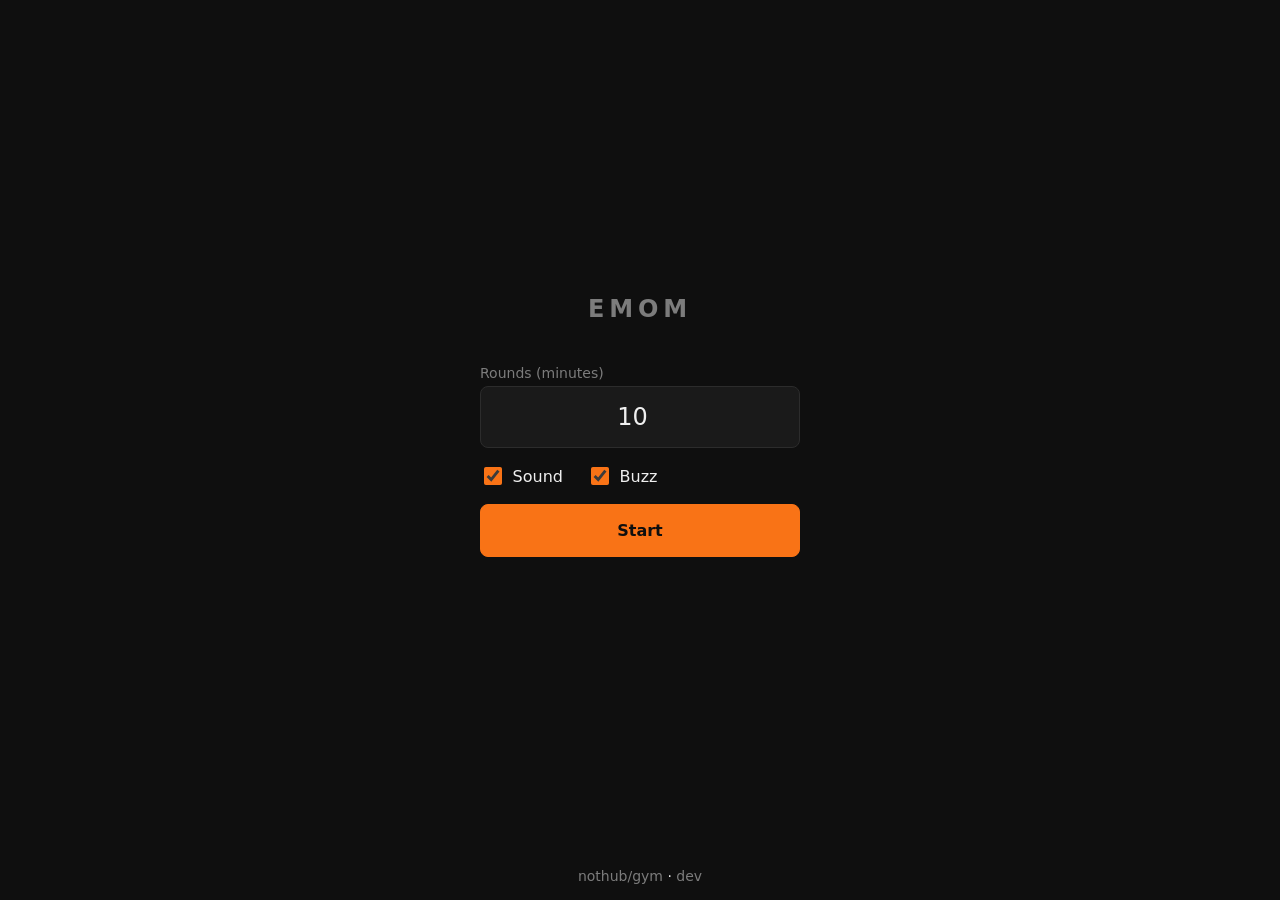
<file: index.html>
<!doctype html>
<html lang="en">
<head>
<meta charset="utf-8">
<meta name="viewport" content="width=device-width, initial-scale=1, viewport-fit=cover">
<title>EMOM Timer</title>
<meta name="theme-color" content="#0f0f0f">
<link rel="manifest" href="manifest.webmanifest">
<link rel="icon" href="icon-192.png">
<link rel="apple-touch-icon" href="icon-192.png">
<style>
:root {
  --space-1: 0.25rem;
  --space-2: 0.5rem;
  --space-4: 1rem;
  --space-6: 1.5rem;

  --text-sm: 0.875rem;
  --text-base: 1rem;
  --text-lg: 1.5rem;
  --text-huge: clamp(5rem, 42vmin, 20rem);

  /* Palette carried over from kbgen. --dim is as dark as it can go: #7c on
     #0f0f0f is 4.6:1, and the 14px labels that use it need 4.5:1. kbgen's
     own #666 is 3.3:1, which is why this is not simply its value. */
  --bg: #0f0f0f;
  --srf: #1a1a1a;
  --brd: #2c2c2c;
  --txt: #efefef;
  --dim: #7c7c7c;
  --acc: #f97316;
  --ok: #4ade80;

  --radius: 0.5rem;
}

* { box-sizing: border-box; }

body {
  margin: 0;
  min-height: 100vh;
  min-height: 100dvh;
  display: flex;
  flex-direction: column;
  background: var(--bg);
  color: var(--txt);
  font-family: system-ui, sans-serif;
  -webkit-text-size-adjust: 100%;
}

/* Full width rather than shrink-to-fit, so percentage widths inside it have a
   definite containing block to resolve against. */
main {
  flex: 1;
  display: flex;
  flex-direction: column;
  align-items: center;
  justify-content: center;
  width: 100%;
  padding: var(--space-4);
}

h1 {
  margin: 0 0 var(--space-6);
  font-size: var(--text-lg);
  letter-spacing: 0.2em;
  text-transform: uppercase;
  color: var(--dim);
  text-align: center;
}

/* Setup */

#setup {
  display: flex;
  flex-direction: column;
  gap: var(--space-4);
  width: 100%;
  max-width: 20rem;
}

label {
  font-size: var(--text-sm);
  color: var(--dim);
}

input[type="number"] {
  width: 100%;
  margin-top: var(--space-1);
  padding: var(--space-4);
  font-size: var(--text-lg);
  font-family: inherit;
  text-align: center;
  color: var(--txt);
  background: var(--srf);
  border: 1px solid var(--brd);
  border-radius: var(--radius);
}

button {
  padding: var(--space-4);
  font-size: var(--text-base);
  font-family: inherit;
  color: var(--txt);
  background: var(--srf);
  border: 1px solid var(--brd);
  border-radius: var(--radius);
  cursor: pointer;
}

button[type="submit"] {
  color: var(--bg);
  background: var(--acc);
  border-color: var(--acc);
  font-weight: 600;
}

:is(button, input):focus-visible {
  outline: 2px solid var(--acc);
  outline-offset: 2px;
}

/* Cue settings */

fieldset {
  display: flex;
  gap: var(--space-6);
  margin: 0;
  padding: 0;
  border: 0;
}

fieldset label {
  display: flex;
  align-items: center;
  gap: var(--space-2);
  font-size: var(--text-base);
  color: var(--txt);
  cursor: pointer;
}

fieldset label:has(input:disabled) {
  color: var(--dim);
  cursor: not-allowed;
}

input[type="checkbox"] {
  width: 1.1rem;
  height: 1.1rem;
  accent-color: var(--acc);
  cursor: inherit;
}

/* Timer */

#timer {
  flex: 1;
  align-self: stretch;
  display: flex;
  flex-direction: column;
  align-items: center;
  justify-content: center;
  gap: var(--space-2);
  text-align: center;
}

#phase {
  margin: 0;
  font-size: var(--text-sm);
  letter-spacing: 0.2em;
  text-transform: uppercase;
  color: var(--dim);
}

#seconds {
  margin: 0;
  font-size: var(--text-huge);
  font-weight: 200;
  line-height: 0.9;
  font-variant-numeric: tabular-nums;
}

#seconds.warn { color: var(--acc); }
#seconds.done { color: var(--ok); }

#round-label {
  margin: 0;
  font-size: var(--text-lg);
  font-variant-numeric: tabular-nums;
  color: var(--dim);
}

#controls {
  display: flex;
  gap: var(--space-4);
  margin-top: var(--space-6);
}

#controls button { min-width: 7rem; }

/* Cues.
   The flash has to read from across a room, so it takes the whole viewport.
   Text flips to --bg on --acc (6.8:1) for the duration rather than staying
   light, which would be 2.4:1 and unreadable. */

@keyframes flash-body { 0%, 60% { background: var(--acc); color: var(--bg); } }
@keyframes flash-label { 0%, 60% { color: var(--bg); } }

body.flash { animation: flash-body 400ms ease-out; }
body.flash :is(#phase, #round-label, #seconds, footer a) { animation: flash-label 400ms ease-out; }

@media (prefers-reduced-motion: no-preference) {
  /* Starts exactly when the count hits 3, so the 1s loop stays in phase with it. */
  #seconds.warn { animation: pulse 1s ease-out infinite; }
  @keyframes pulse { from { transform: scale(1.06); } to { transform: scale(1); } }
}

footer {
  padding: var(--space-4);
  text-align: center;
  font-size: var(--text-sm);
}

footer a {
  color: var(--dim);
  text-decoration: none;
}

footer a:hover { color: var(--txt); }

footer a:focus-visible {
  outline: 2px solid var(--acc);
  outline-offset: 2px;
}

[hidden] { display: none !important; }

.sr-only {
  position: absolute;
  width: 1px; height: 1px;
  overflow: hidden;
  clip-path: inset(50%);
  white-space: nowrap;
}

noscript p {
  max-width: 28rem;
  text-align: center;
  color: var(--dim);
}
</style>
</head>
<body>

<main>
  <form id="setup">
    <h1>EMOM</h1>
    <div>
      <label for="rounds">Rounds (minutes)</label>
      <input id="rounds" name="rounds" type="number" inputmode="numeric"
             min="1" max="99" step="1" value="10" required>
    </div>
    <fieldset id="cues">
      <legend class="sr-only">Cues</legend>
      <label><input id="cue-sound" type="checkbox" checked> Sound</label>
      <label><input id="cue-buzz" type="checkbox" checked> Buzz</label>
    </fieldset>

    <button type="submit">Start</button>
  </form>

  <section id="timer" hidden>
    <p id="round-label">&nbsp;</p>
    <p id="seconds" role="timer">10</p>
    <p id="phase">Get ready</p>
    <div id="controls">
      <button type="button" id="pause">Pause</button>
      <button type="button" id="reset">Reset</button>
    </div>
  </section>
</main>

<footer>
  <!-- _blank so a standalone install hands these to the browser rather than
       navigating the timer away mid-workout.
       The build link is rewritten at deploy time by scripts/inject-build.sh;
       un-stamped it reads "dev" and points at the commit list, which is the
       honest answer for a copy that was never deployed. -->
  <a href="https://github.com/nothub/gym" target="_blank" rel="noopener noreferrer">nothub/gym</a>
  <span aria-hidden="true">·</span>
  <a id="build" href="https://github.com/nothub/gym/commits/trunk" target="_blank" rel="noopener noreferrer">dev</a>
</footer>

<p id="live" class="sr-only" aria-live="polite"></p>

<noscript>
  <p>This timer needs JavaScript. There is no way to count seconds without it.</p>
</noscript>

<script>
"use strict";

const ROUND_MS = 60000;
const PREP_MS = 10000;

const el = {
  setup: document.getElementById("setup"),
  rounds: document.getElementById("rounds"),
  timer: document.getElementById("timer"),
  phase: document.getElementById("phase"),
  seconds: document.getElementById("seconds"),
  roundLabel: document.getElementById("round-label"),
  pause: document.getElementById("pause"),
  reset: document.getElementById("reset"),
  live: document.getElementById("live"),
  cues: document.getElementById("cues"),
  cueSound: document.getElementById("cue-sound"),
  cueBuzz: document.getElementById("cue-buzz"),
};

/* ---------- preferences ---------- */
// Everything the app remembers lives in one localStorage entry. An earlier
// split kept the round count in the URL so a workout was bookmarkable, which
// bought a second place to look when a setting misbehaved.

const STORE_KEY = "emom";
const MAX_ROUNDS = 99;

// Chrome desktop exposes vibrate() with no hardware behind it; that is harmless.
// The case this actually catches is iOS Safari, which has never shipped it.
const canVibrate = typeof navigator.vibrate === "function";

// The checkboxes are the state; there is nothing to mirror them into.
const wantSound = () => el.cueSound.checked;
const wantBuzz = () => canVibrate && el.cueBuzz.checked;
const validRounds = (v) => Number.isInteger(v) && v >= 1 && v <= MAX_ROUNDS;

function loadPrefs() {
  // localStorage throws rather than returning null when storage is blocked.
  try {
    return JSON.parse(localStorage.getItem(STORE_KEY)) || {};
  } catch (_) {
    return {};
  }
}

function savePrefs(patch) {
  try {
    localStorage.setItem(STORE_KEY, JSON.stringify({ ...loadPrefs(), ...patch }));
  } catch (_) {}
}

/* ---------- audio ---------- */
// Carried over from kbgen, which learned both of these the hard way:
// the 5 ms attack ramp removes the click an instantaneous gain step produces,
// and the resume() covers a context the browser suspended while backgrounded.

let audioContext = null;

function initAudio() {
  if (!audioContext) {
    const Ctx = window.AudioContext || window.webkitAudioContext;
    if (!Ctx) return;
    audioContext = new Ctx();
  }
  if (audioContext.state === "suspended") audioContext.resume();
}

function beep(frequency, duration, volume = 0.33) {
  initAudio();
  if (!audioContext) return;
  const osc = audioContext.createOscillator();
  const gain = audioContext.createGain();
  osc.connect(gain);
  gain.connect(audioContext.destination);
  osc.frequency.value = frequency;
  const now = audioContext.currentTime;
  gain.gain.setValueAtTime(0, now);
  gain.gain.linearRampToValueAtTime(volume, now + 0.005);
  // exponentialRampToValueAtTime cannot target 0, hence 0.001.
  gain.gain.exponentialRampToValueAtTime(0.001, now + duration);
  osc.start(now);
  osc.stop(now + duration);
}

function flash() {
  // Removing the class, forcing a reflow, then re-adding it is what restarts a
  // CSS animation that is already running.
  document.body.classList.remove("flash");
  void document.body.offsetWidth;
  document.body.classList.add("flash");
}

// The flash is never gated: "Silent" means no sound and no buzz, not no cue.
const cues = {
  tick: () => {
    if (wantSound()) beep(660, 0.07, 0.25);
    if (wantBuzz()) navigator.vibrate(50);
  },
  start: () => {
    if (wantSound()) beep(880, 0.12);
    if (wantBuzz()) navigator.vibrate(200);
    flash();
  },
  done: () => {
    if (wantSound()) {
      beep(523, 0.15);
      setTimeout(() => beep(659, 0.15), 220);
      setTimeout(() => beep(784, 0.3), 440);
    }
    if (wantBuzz()) navigator.vibrate([120, 80, 120, 80, 320]);
    flash();
  },
};

/* ---------- screen wake lock ---------- */

let wakeLock = null;

async function holdScreen() {
  if (!("wakeLock" in navigator)) return;
  try {
    wakeLock = await navigator.wakeLock.request("screen");
  } catch (_) {
    // Denied on low battery, or the tab lost focus mid-request. Not fatal.
  }
}

function releaseScreen() {
  if (!wakeLock) return;
  wakeLock.release();
  wakeLock = null;
}

// The browser drops the lock whenever the page is hidden, and does not restore
// it on return. Re-request it if a workout is still on screen.
document.addEventListener("visibilitychange", () => {
  if (document.visibilityState === "visible" && !el.timer.hidden) holdScreen();
});

/* ---------- clock ---------- */

// Pure: elapsed ms since start -> what belongs on screen.
// Kept free of DOM and clock so it can be tested directly.
function derive(elapsed, totalRounds) {
  if (elapsed < PREP_MS) {
    return { phase: "prep", round: 0, remaining: PREP_MS - elapsed };
  }
  const t = elapsed - PREP_MS;
  const round = Math.floor(t / ROUND_MS) + 1;
  if (round > totalRounds) {
    return { phase: "done", round: totalRounds, remaining: 0 };
  }
  return { phase: "run", round, remaining: ROUND_MS - (t % ROUND_MS) };
}

const clock = {
  total: 0,
  startedAt: 0,
  pausedAt: 0,
  pausedTotal: 0,
  frame: null,
};

// performance.now() rather than Date.now(): monotonic, so a system clock
// change or NTP correction mid-workout cannot skew the round boundaries.
function elapsed() {
  const now = clock.pausedAt || performance.now();
  return now - clock.startedAt - clock.pausedTotal;
}

let lastSecond = null;
let lastRound = null;
let lastPhase = null;

function render(state, secs) {
  if (state.phase === "done") {
    el.phase.textContent = "Done";
    el.seconds.textContent = "✓";
    el.seconds.className = "done";
    el.roundLabel.textContent = `${clock.total} rounds`;
  } else {
    el.phase.textContent = state.phase === "prep" ? "Get ready" : "Work";
    el.seconds.textContent = String(secs);
    el.seconds.className = secs <= 3 ? "warn" : "";
    el.roundLabel.textContent =
      state.phase === "prep" ? " " : `Round ${state.round} / ${clock.total}`;
  }

  // The ticking number is role="timer" so it is not announced every second.
  // Phase and round changes are worth announcing, and only those.
  if (state.phase !== lastPhase || state.round !== lastRound) {
    el.live.textContent =
      state.phase === "done" ? "Workout complete"
      : state.phase === "prep" ? "Get ready"
      : `Round ${state.round} of ${clock.total}`;
  }
}

function cue(state, secs) {
  if (state.phase === "done") {
    cues.done();
  } else if (state.phase === "run" && state.round !== lastRound) {
    cues.start();
  } else if (secs <= 3 && secs >= 1 && secs !== lastSecond) {
    cues.tick();
  }
}

function tick() {
  const state = derive(elapsed(), clock.total);
  const secs = Math.ceil(state.remaining / 1000);

  render(state, secs);
  cue(state, secs);
  lastSecond = secs;
  lastRound = state.round;
  lastPhase = state.phase;

  if (state.phase === "done") {
    stopLoop();
    releaseScreen();
    el.pause.hidden = true;
    el.reset.textContent = "Again";
    return;
  }
  clock.frame = requestAnimationFrame(tick);
}

function stopLoop() {
  if (clock.frame !== null) cancelAnimationFrame(clock.frame);
  clock.frame = null;
}

function start(totalRounds) {
  clock.total = totalRounds;
  clock.startedAt = performance.now();
  clock.pausedAt = 0;
  clock.pausedTotal = 0;
  lastSecond = null;
  lastRound = null;
  lastPhase = null;

  el.setup.hidden = true;
  el.timer.hidden = false;
  el.pause.hidden = false;
  el.pause.textContent = "Pause";
  el.reset.textContent = "Reset";
  // Kept through pause too: a paused timer is a rest, and the screen dying
  // mid-rest is the thing this exists to prevent.
  holdScreen();
  tick();
}

function togglePause() {
  if (clock.pausedAt) {
    clock.pausedTotal += performance.now() - clock.pausedAt;
    clock.pausedAt = 0;
    el.pause.textContent = "Pause";
    tick();
  } else {
    clock.pausedAt = performance.now();
    stopLoop();
    el.pause.textContent = "Resume";
  }
}

function toSetup() {
  stopLoop();
  releaseScreen();
  clock.pausedAt = 0;
  document.body.classList.remove("flash");
  el.timer.hidden = true;
  el.setup.hidden = false;
  el.rounds.focus();
}

/* ---------- wiring ---------- */

el.setup.addEventListener("submit", (e) => {
  e.preventDefault();
  const n = Math.floor(el.rounds.valueAsNumber);
  if (!validRounds(n)) return;
  // Unlock audio on the gesture the autoplay policy wants. The first beep is
  // 7 s away, by which point there is no gesture left to hang it on.
  if (wantSound()) initAudio();
  start(n);
});

// Saved as typed, matching the checkboxes, so nothing depends on pressing Start.
el.rounds.addEventListener("input", () => {
  const n = Math.floor(el.rounds.valueAsNumber);
  if (validRounds(n)) savePrefs({ rounds: n });
});

el.cues.addEventListener("change", () => {
  savePrefs({ sound: el.cueSound.checked, buzz: el.cueBuzz.checked });
  if (wantSound()) initAudio();
});

el.pause.addEventListener("click", togglePause);
el.reset.addEventListener("click", toSetup);

function init() {
  const prefs = loadPrefs();

  el.cueSound.checked = prefs.sound ?? true;
  el.cueBuzz.checked = canVibrate && (prefs.buzz ?? true);
  el.cueBuzz.disabled = !canVibrate;

  el.rounds.value = String(validRounds(prefs.rounds) ? prefs.rounds : 10);
}

init();

// isSecureContext rather than a protocol check: it is true for https and for
// localhost, which is exactly where a service worker is allowed to register.
if ("serviceWorker" in navigator && window.isSecureContext) {
  window.addEventListener("load", () => {
    navigator.serviceWorker.register("sw.js").catch(() => {});
  });
}
</script>

</body>
</html>
</file>
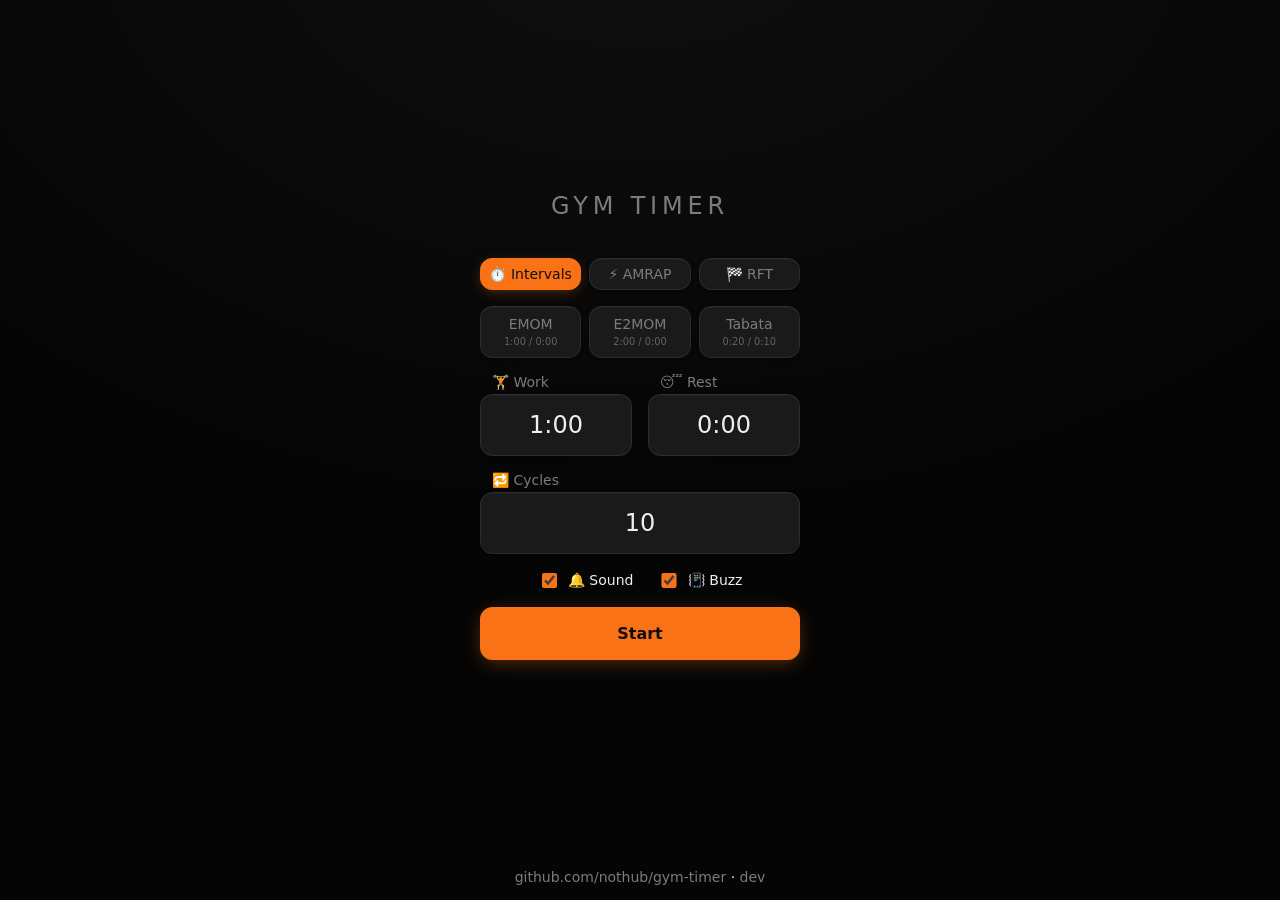
<file: src/index.html>
<!doctype html>
<html lang="en">
<head>
<meta charset="utf-8">
<meta name="viewport" content="width=device-width, initial-scale=1, viewport-fit=cover">
<title>Gym Timer</title>
<meta name="theme-color" content="#0f0f0f">
<link rel="manifest" href="manifest.webmanifest">
<link rel="icon" href="icon-192.png">
<link rel="apple-touch-icon" href="icon-192.png">
<!-- reset first, then ours: the reset zeroes margins and line-height that
     the rules below then set deliberately. -->
<link rel="stylesheet" href="reset.css">
<link rel="stylesheet" href="style.css">
</head>
<body>

<main>
  <form id="setup">
    <h1>Gym Timer</h1>

    <fieldset id="strategies">
      <legend class="sr-only">Strategy</legend>
      <label><input type="radio" name="strategy" value="intervals" checked> ⏱️ Intervals</label>
      <label><input type="radio" name="strategy" value="amrap"> ⚡ AMRAP</label>
      <label><input type="radio" name="strategy" value="rft"> 🏁 RFT</label>
    </fieldset>

    <!-- One row per strategy, swapped by strategy rather than removed: a
         click fills the fields below with that preset's numbers and stays on
         whichever strategy is already active -- EMOM does not open a
         different screen, it fills in Intervals'. -->
    <div class="preset-row" id="intervals-presets" role="group" aria-label="Intervals presets">
      <button type="button" data-intervals-preset="emom">
        EMOM<span class="preset-detail" id="detail-emom"></span>
      </button>
      <button type="button" data-intervals-preset="e2mom">
        E2MOM<span class="preset-detail" id="detail-e2mom"></span>
      </button>
      <button type="button" data-intervals-preset="tabata">
        Tabata<span class="preset-detail" id="detail-tabata"></span>
      </button>
    </div>
    <div class="preset-row" id="amrap-presets" role="group" aria-label="AMRAP presets" hidden>
      <button type="button" data-amrap-preset="10">10 min</button>
      <button type="button" data-amrap-preset="15">15 min</button>
      <button type="button" data-amrap-preset="20">20 min</button>
    </div>
    <div class="preset-row" id="rft-presets" role="group" aria-label="RFT presets" hidden>
      <button type="button" data-rft-preset="3">3 rounds</button>
      <button type="button" data-rft-preset="5">5 rounds</button>
      <button type="button" data-rft-preset="10">10 rounds</button>
    </div>

    <div id="interval-fields">
      <div>
        <label for="work-secs">🏋️ Work</label>
        <!-- text, not number: "1:30" is not a number. inputmode keeps the
             numeric keypad, and bare digits read as seconds, so every duration
             stays reachable on a keypad with no colon on it. -->
        <input id="work-secs" type="text" inputmode="numeric" value="1:00">
      </div>
      <div>
        <label for="rest-secs">😴 Rest</label>
        <input id="rest-secs" type="text" inputmode="numeric" value="0:00">
      </div>
    </div>

    <div>
      <label for="count" id="count-label">Cycles</label>
      <!-- A count for Intervals and RFT, a duration for AMRAP, which is why it
           is text: the active strategy decides how it parses. -->
      <input id="count" name="count" type="text" inputmode="numeric" value="10" required>
    </div>

    <fieldset id="cues">
      <legend class="sr-only">Cues</legend>
      <label><input id="cue-sound" type="checkbox" checked> 🔔 Sound</label>
      <!-- 📳 rather than one of the salvaged set: none of those mean
           vibration, and an unmatched pair next to a labelled one reads as
           an oversight rather than a choice. -->
      <label><input id="cue-buzz" type="checkbox" checked> 📳 Buzz</label>
    </fieldset>

    <button type="submit">Start</button>
  </form>

  <section id="timer" hidden>
    <p id="round-label">&nbsp;</p>
    <button type="button" id="seconds" role="timer" disabled>10</button>
    <!-- RFT's finish only. It takes the digits' place rather than sitting
         under them: the per-round times are the result there, and the total
         has already moved up to the label above. -->
    <ol id="laps" hidden></ol>
    <p id="phase">Get ready</p>
    <p id="tap-hint" class="reserved">tap to count</p>
    <div id="controls">
      <button type="button" id="pause">Pause</button>
      <button type="button" id="reset">Reset</button>
    </div>
  </section>
</main>

<footer>
  <!-- _blank so a standalone install hands these to the browser rather than
       navigating the timer away mid-workout.
       The build link is filled in from version.js at runtime. What is written
       here is the fallback: "dev" pointing at the commit list is the honest
       answer for a copy that was never built. -->
  <a href="https://github.com/nothub/gym-timer" target="_blank" rel="noopener noreferrer">github.com/nothub/gym-timer</a>
  <span aria-hidden="true">·</span>
  <a id="build" href="https://github.com/nothub/gym-timer/commits/trunk" target="_blank" rel="noopener noreferrer">dev</a>
  <!-- Revealed only once the browser has offered an install to open. Starts
       hidden because on most engines that offer never comes: see the
       beforeinstallprompt handler. -->
  <span id="install-sep" aria-hidden="true" hidden>·</span>
  <button id="install" type="button" hidden>install</button>
</footer>

<p id="live" class="sr-only" aria-live="polite"></p>

<noscript>
  <p>This timer needs JavaScript. There is no way to count seconds without it.</p>
</noscript>

<!-- Sets self.BUILD. The service worker imports this same file, so the footer
     and the worker's cache name cannot disagree about which build is running. -->
<script src="version.js"></script>

<script>
"use strict";

const PREP_MS = 10000;

const el = {
  setup: document.getElementById("setup"),
  strategies: document.getElementById("strategies"),
  intervalsPresets: document.getElementById("intervals-presets"),
  amrapPresets: document.getElementById("amrap-presets"),
  rftPresets: document.getElementById("rft-presets"),
  count: document.getElementById("count"),
  countLabel: document.getElementById("count-label"),
  intervalFields: document.getElementById("interval-fields"),
  workSecs: document.getElementById("work-secs"),
  restSecs: document.getElementById("rest-secs"),
  timer: document.getElementById("timer"),
  phase: document.getElementById("phase"),
  seconds: document.getElementById("seconds"),
  roundLabel: document.getElementById("round-label"),
  pause: document.getElementById("pause"),
  reset: document.getElementById("reset"),
  live: document.getElementById("live"),
  cues: document.getElementById("cues"),
  cueSound: document.getElementById("cue-sound"),
  cueBuzz: document.getElementById("cue-buzz"),
  build: document.getElementById("build"),
  tapHint: document.getElementById("tap-hint"),
  laps: document.getElementById("laps"),
  install: document.getElementById("install"),
  installSep: document.getElementById("install-sep"),
};

/* ---------- strategies ---------- */
// Three strategies, one radio each. A preset is not a fourth kind of state:
// it is a button that fills in the fields belonging to whichever strategy is
// already active, and nothing remembers that it was clicked -- editing a
// field afterward leaves no preset "current" to reflect. Work/rest are always
// on screen for Intervals; there is no separate "Custom" to hide them behind.
const STRATEGIES = ["intervals", "amrap", "rft"];

// Durations are seconds everywhere inside the app and MM:SS everywhere on it.
// Bare digits parse as seconds, so a numeric keypad -- which has no colon --
// still reaches every value: 90 and 1:30 are one duration typed two ways.
function parseDuration(text) {
  const t = String(text).trim();
  const mmss = t.match(/^(\d+):([0-5]\d)$/);
  if (mmss) return Number(mmss[1]) * 60 + Number(mmss[2]);
  // Seconds alone, unbounded, so "90" and "720" both work. Rejecting "1:75"
  // is the reason the branch above pins the seconds field to two digits.
  return /^\d+$/.test(t) ? Number(t) : NaN;
}

function formatDuration(totalSecs) {
  const mins = Math.floor(totalSecs / 60);
  const secs = totalSecs % 60;
  return `${mins}:${String(secs).padStart(2, "0")}`;
}

const INTERVALS_PRESETS = {
  emom: { work: 60, rest: 0, cycles: 10 },
  e2mom: { work: 120, rest: 0, cycles: 6 },
  // The timing convention, not the protocol. Tabata 1996 prescribes 7 to 8
  // sets on a cycle ergometer at ~170% VO2max, and credits the structure to
  // speed-skating coach Kouichi Irisawa. "20/10 x8" borrows the clock and
  // nothing else, which is all a timer can offer -- the label must not be read
  // as claiming the rest. Med Sci Sports Exerc. 1996;28(10):1327-30, PMID 8897392.
  tabata: { work: 20, rest: 10, cycles: 8 },
};
// Minutes and rounds respectively -- durations and round counts with no
// exercise content behind them, since the app never knows what one contains.
const AMRAP_PRESETS = [10, 15, 20];
const RFT_PRESETS = [3, 5, 10];

const DEFAULT_COUNT = { intervals: 10, amrap: 12 * 60, rft: 5 };

// The work/rest shown under each alias's name comes from the same object the
// clock reads, not a second copy in the markup -- so the chip cannot end up
// claiming numbers the preset no longer uses.
for (const [key, p] of Object.entries(INTERVALS_PRESETS)) {
  const detail = document.getElementById(`detail-${key}`);
  if (detail) detail.textContent = `${formatDuration(p.work)} / ${formatDuration(p.rest)}`;
}

/* ---------- preferences ---------- */
// Everything the app remembers lives in one localStorage entry. An earlier
// split kept the round count in the URL so a workout was bookmarkable, which
// bought a second place to look when a setting misbehaved.

const STORE_KEY = "emom";
const MAX_COUNT = 99;

// Chrome desktop exposes vibrate() with no hardware behind it; that is harmless.
// The case this actually catches is iOS Safari, which has never shipped it.
const canVibrate = typeof navigator.vibrate === "function";

// The checkboxes are the state; there is nothing to mirror them into.
const wantSound = () => el.cueSound.checked;
const wantBuzz = () => canVibrate && el.cueBuzz.checked;
const MAX_WORK_SECS = 600;         // 10:00
const MAX_WINDOW_SECS = 99 * 60;   // 99:00, the same reach MAX_COUNT has
const validCount = (v) => Number.isInteger(v) && v >= 1 && v <= MAX_COUNT;
const validSeconds = (v, min) => Number.isInteger(v) && v >= min && v <= MAX_WORK_SECS;
const validWindow = (v) => Number.isInteger(v) && v >= 1 && v <= MAX_WINDOW_SECS;

// One field, two kinds of value: AMRAP's is a duration, the other two are
// tallies. A tally is digits and nothing else, so "1:30" is refused for a
// cycle count rather than quietly becoming 90 of them.
const countIsDuration = (strategy) => strategy === "amrap";
const parseTally = (t) => (/^\d+$/.test(String(t).trim()) ? Number(String(t).trim()) : NaN);
const readCount = (strategy) =>
  countIsDuration(strategy) ? parseDuration(el.count.value) : parseTally(el.count.value);
const validForStrategy = (strategy, v) =>
  countIsDuration(strategy) ? validWindow(v) : validCount(v);
const showCount = (strategy, v) =>
  countIsDuration(strategy) ? formatDuration(v) : String(v);

function loadPrefs() {
  // localStorage throws rather than returning null when storage is blocked.
  try {
    return JSON.parse(localStorage.getItem(STORE_KEY)) || {};
  } catch (_) {
    return {};
  }
}

function savePrefs(patch) {
  try {
    localStorage.setItem(STORE_KEY, JSON.stringify({ ...loadPrefs(), ...patch }));
  } catch (_) {}
}

/* ---------- audio ---------- */
// Carried over from kbgen, which learned both of these the hard way:
// the 5 ms attack ramp removes the click an instantaneous gain step produces,
// and the resume() covers a context the browser suspended while backgrounded.

// Audio is a cue, not the clock, so nothing below may throw into its caller.
// initAudio runs in the Start handler and beep runs inside the animation frame:
// an escaping exception would stop the workout starting, or kill it midway.

let audioContext = null;

function initAudio() {
  try {
    if (!audioContext) {
      const Ctx = window.AudioContext || window.webkitAudioContext;
      if (!Ctx) return;
      audioContext = new Ctx();
    }
    // Rejects when the context cannot start, which there is nothing to do about.
    if (audioContext.state === "suspended") audioContext.resume().catch(() => {});
  } catch (_) {
    audioContext = null;
  }
}

function beep(frequency, duration, volume = 0.33) {
  initAudio();
  if (!audioContext) return;

  try {
    const osc = audioContext.createOscillator();
    const gain = audioContext.createGain();
    osc.connect(gain);
    gain.connect(audioContext.destination);
    osc.frequency.value = frequency;
    const now = audioContext.currentTime;
    gain.gain.setValueAtTime(0, now);
    gain.gain.linearRampToValueAtTime(volume, now + 0.005);
    // exponentialRampToValueAtTime cannot target 0, hence 0.001.
    gain.gain.exponentialRampToValueAtTime(0.001, now + duration);
    osc.start(now);
    osc.stop(now + duration);
  } catch (_) {
    // Silence is the correct degradation. The countdown carries on.
  }
}

function flash() {
  // Removing the class, forcing a reflow, then re-adding it is what restarts a
  // CSS animation that is already running.
  document.body.classList.remove("flash");
  void document.body.offsetWidth;
  document.body.classList.add("flash");
}

// The flash is never gated: "Silent" means no sound and no buzz, not no cue.
const cues = {
  tick: () => {
    if (wantSound()) beep(660, 0.07, 0.25);
    if (wantBuzz()) navigator.vibrate(50);
  },
  start: () => {
    if (wantSound()) beep(880, 0.12);
    if (wantBuzz()) navigator.vibrate(200);
    flash();
  },
  done: () => {
    if (wantSound()) {
      beep(523, 0.15);
      setTimeout(() => beep(659, 0.15), 220);
      setTimeout(() => beep(784, 0.3), 440);
    }
    if (wantBuzz()) navigator.vibrate([120, 80, 120, 80, 320]);
    flash();
  },
};

/* ---------- screen wake lock ---------- */

let wakeLock = null;

async function holdScreen() {
  if (!("wakeLock" in navigator)) return;
  try {
    const sentinel = await navigator.wakeLock.request("screen");
    // The browser releases the lock itself when the page is hidden, and a
    // released sentinel cannot be reused. Without this the reference outlives
    // the thing it points at and releaseScreen works on a dead sentinel.
    sentinel.addEventListener("release", () => {
      if (wakeLock === sentinel) wakeLock = null;
    });
    wakeLock = sentinel;
  } catch (_) {
    // Denied on low battery, or the tab lost focus mid-request. Not fatal.
  }
}

function releaseScreen() {
  if (!wakeLock) return;
  wakeLock.release().catch(() => {});
  wakeLock = null;
}

// The browser drops the lock whenever the page is hidden, and does not restore
// it on return. Re-request it if a workout is still on screen.
document.addEventListener("visibilitychange", () => {
  if (document.visibilityState === "visible" && !el.timer.hidden) holdScreen();
});

/* ---------- clock ---------- */

// One pure function per strategy, dispatched on elapsed ms since prep ended.
// No DOM, no clock, no tap count read from anywhere but their arguments --
// that is what keeps the minute boundaries free of drift and the whole thing
// testable without a browser.
//
// Intervals derives everything, including the round, from elapsed time alone.
// RFT is athlete-paced: the times its taps landed at are state held outside
// derive() and passed in, so its round is never a function of t. AMRAP counts
// nothing and ignores them entirely.

function deriveIntervals(t, config) {
  const { work, rest, intervalCycles } = config;
  const cycle = work + rest;
  const cycleNum = Math.floor(t / cycle) + 1;
  if (cycleNum > intervalCycles) {
    return { phase: "done", round: intervalCycles, remaining: 0 };
  }
  const inCycle = t % cycle;
  // With rest = 0, cycle === work, so inCycle < work always holds and phase
  // never becomes "rest". That equivalence is what makes EMOM Intervals(60, 0).
  if (inCycle < work) {
    return { phase: "work", round: cycleNum, remaining: work - inCycle };
  }
  return { phase: "rest", round: cycleNum, remaining: cycle - inCycle };
}

// No taps: AMRAP's clock ends it either way, so a tap could only ever have kept
// score, and keeping score of rounds mid-effort is something an athlete does in
// their head. RFT is the one strategy where a tap decides anything.
function deriveAmrap(t, config) {
  if (t >= config.amrapWindow) {
    return { phase: "done", remaining: 0 };
  }
  return { phase: "work", remaining: config.amrapWindow - t };
}

// laps holds the elapsed time each completed round ended at, so its length is
// the round count and its last entry is where the round in progress began.
//
// Two clocks come out of that, and they are not the same number: `remaining` is
// the round in progress, restarting from zero at every tap, and `total` runs
// from the start and never resets. RFT is scored on the total, so it stays on
// screen even though the big digits show the round.
// Whole seconds since work began. Every clock on screen shows one of these, so
// a round's length is the difference of two of them rather than the floor of
// their difference. Flooring the difference is what made the two counters tick
// out of step: the total's second turns over on the whole second, a round's
// turned over a tap's worth of milliseconds later, and a tap lands wherever a
// finger lands. Differencing whole seconds also telescopes, so the round times
// on the finish screen add up to the total they are listed under -- flooring
// each round separately threw away up to a second per round, and a 3.8 s pair
// of rounds reported "0:01" twice under a total of "0:03".
//
// The cost is that a round can read up to a second long or short against a
// stopwatch held beside it. That is the sub-second remainder of a tap being
// attributed to one round rather than split, which no display of whole seconds
// can avoid; what it must not do is lose it.
const wholeSecs = (ms) => Math.floor(ms / 1000);

function deriveRft(t, laps, config) {
  const round = laps.length;
  if (round >= config.rftRounds) {
    // The final tap is the finish, so the result is when it landed -- not
    // wherever the frame loop happened to notice, some milliseconds later.
    const finish = laps[round - 1];
    return { phase: "done", round, remaining: 0, total: finish, laps };
  }
  const since = round === 0 ? 0 : laps[round - 1];
  return {
    phase: "work",
    round,
    remaining: (wholeSecs(t) - wholeSecs(since)) * 1000,
    total: t,
    laps,
  };
}

function derive(elapsedMs, laps, config) {
  if (elapsedMs < PREP_MS) {
    return { phase: "prep", round: 0, remaining: PREP_MS - elapsedMs };
  }
  const t = elapsedMs - PREP_MS;
  if (config.strategy === "amrap") return deriveAmrap(t, config);
  if (config.strategy === "rft") return deriveRft(t, laps, config);
  return deriveIntervals(t, config);
}

function plural(n, word) {
  return `${n} ${word}${n === 1 ? "" : "s"}`;
}

// RFT counts up with no bound once its own work phase begins, so nothing
// there counts down to a boundary. Prep is bounded for every strategy, so it
// always gets the 3-2-1, RFT included.
function tickable(state, config) {
  return state.phase === "prep" || config.strategy !== "rft";
}

// RFT's remaining counts up without bound, so its big-digit display is a
// clock face rather than the bare second-count the other two strategies use.
// Floors, which is what a stopwatch counting up wants: 0:00 until a second has
// really passed. A countdown wants the opposite and formats its already-ceiled
// second count through formatDuration instead.
function formatClock(ms) {
  return formatDuration(Math.floor(ms / 1000));
}

const clock = {
  config: null,
  // Elapsed time at each completed round's tap, work-relative. Length is the
  // round count; RFT is the only strategy that fills it.
  laps: [],
  startedAt: 0,
  pausedAt: 0,
  pausedTotal: 0,
  frame: null,
};

// performance.now() rather than Date.now(): monotonic, so a system clock
// change or NTP correction mid-workout cannot skew the round boundaries.
function elapsed() {
  const now = clock.pausedAt || performance.now();
  return now - clock.startedAt - clock.pausedTotal;
}

let lastSecond = null;
let lastRound = null;
let lastPhase = null;

// Fills the huge digit slot on a finish that has no number to put there.
// Intervals and AMRAP both restate what they were set to in the label above
// and have nothing further to report; RFT never uses this, because its
// per-round times are a real result and take the slot instead.
//
// One glyph rather than one per strategy: a different mark for each said
// nothing the label above it had not already said, and finishing is the same
// thing whichever clock got you there.
const DONE_GLYPH = "💪";

// Rebuilt rather than appended to: render() runs every frame and must be safe
// to call repeatedly with the same state, which an append is not.
function showLaps(laps) {
  el.laps.textContent = "";
  laps.forEach((endedAt, i) => {
    const li = document.createElement("li");
    const n = document.createElement("span");
    n.className = "lap-n";
    n.textContent = i + 1;
    const t = document.createElement("span");
    // The gap to the round before, which is the round's own duration, taken
    // between whole seconds so the column adds up to the total above it.
    t.textContent = formatDuration(wholeSecs(endedAt) - wholeSecs(i === 0 ? 0 : laps[i - 1]));
    li.append(n, t);
    el.laps.append(li);
  });
  el.laps.hidden = false;
  // Measured after the rows are in, so it reflects this list rather than the
  // last one. A fake DOM has neither height, and undefined > undefined is
  // false, which is the right answer there: nothing to fade.
  el.laps.className = el.laps.scrollHeight > el.laps.clientHeight ? "clipped" : "";
}

function render(state, secs, config) {
  if (state.phase === "done") {
    const rft = config.strategy === "rft";
    el.phase.textContent = "Done";
    el.seconds.textContent = DONE_GLYPH;
    // The glyph sits between the label and RFT's table because #seconds is
    // already in that slot; nothing new is needed to put it there, and it is
    // the same size on every finish.
    el.seconds.className = "done";
    // What was actually done. Intervals and AMRAP restate what was set, since
    // the clock delivered exactly that; RFT reports its rounds and the total
    // it is scored on, with the per-round times listed underneath.
    el.roundLabel.textContent = config.strategy === "intervals"
      ? plural(config.intervalCycles, "cycle")
      : config.strategy === "amrap"
      // The window as MM:SS, like every other duration. It was minutes here
      // and stayed minutes when the field became seconds, so a 20-second
      // window reported "0.3333333333333333 minutes".
      ? formatDuration(wholeSecs(config.amrapWindow))
      : `${plural(state.round, "round")} \u00b7 ${formatClock(state.total)}`;
    // Explicit either way: at done the branch below never runs, so the list
    // would otherwise keep whatever the last running frame left it at.
    if (rft) showLaps(state.laps);
    else el.laps.hidden = true;
  } else {
    el.phase.textContent = state.phase === "prep" ? "Get ready"
      : state.phase === "rest" ? "Rest" : "Work";
    // MM:SS on every strategy. RFT counts up and floors; the others count down
    // and are already ceiled into `secs`, so each formats the value it wants.
    el.seconds.textContent = config.strategy === "rft"
      ? formatClock(state.remaining)
      : formatDuration(secs);
    el.seconds.className = tickable(state, config) && secs <= 3 ? "warn" : "";
    // U+00A0, matching the markup's &nbsp;. A plain space is collapsible
    // whitespace, so the paragraph would lay out at zero height and the whole
    // centred timer group would jump the moment prep ends and a real label
    // arrives.
    // AMRAP has nothing to count while it runs -- the clock is the whole
    // display -- so it keeps prep's blank line rather than collapsing it.
    el.roundLabel.textContent = state.phase === "prep" || config.strategy === "amrap" ? "\u00a0"
      : config.strategy === "intervals" ? `Cycle ${state.round} / ${config.intervalCycles}`
      // state.round counts rounds *finished*, and the one on screen is the one
      // being worked, so it is the next one up. The total rides alongside it:
      // the digits below show only the current round now, and RFT is scored on
      // the total, which must not leave the screen to make room for a split.
      : `Round ${state.round + 1} \u00b7 ${formatClock(state.total)}`;
    el.laps.hidden = true;
  }

  // Live only while there is a round to record. Prep has none yet and done has
  // no more, and the ring marking the target is drawn off :not(:disabled) --
  // so this is also what keeps that ring off a screen that cannot be tapped.
  const counts = config.strategy === "rft";
  const live = counts && state.phase === "work";
  el.seconds.disabled = !live;
  // One source for both, so the hint cannot promise a tap the target refuses.
  el.tapHint.hidden = !counts;
  el.tapHint.className = live ? "" : "reserved";

  // The ticking number is role="timer" so it is not announced every second.
  // Phase and round changes are worth announcing, and only those.
  if (state.phase !== lastPhase || state.round !== lastRound) {
    el.live.textContent =
      state.phase === "done" ? "Workout complete"
      : state.phase === "prep" ? "Get ready"
      : config.strategy === "intervals" ? `Cycle ${state.round} of ${config.intervalCycles}`
      : `Round ${state.round}`;
  }
}

function cue(state, secs, config) {
  // A transition fires cues.start(): entering work or rest from anything
  // else, or -- for Intervals only -- rolling into a new cycle while the
  // phase stays "work" (rest = 0, so there is no work<->rest edge to catch
  // it). AMRAP and RFT never hit that second branch: their round changes on
  // a tap, not a cycle boundary, and a tap must not re-fire the cue.
  const transitioned =
    (state.phase === "work" || state.phase === "rest") &&
    (state.phase !== lastPhase ||
      (config.strategy === "intervals" && state.round !== lastRound));

  if (state.phase === "done") {
    cues.done();
  } else if (transitioned) {
    cues.start();
  } else if (tickable(state, config) && secs <= 3 && secs >= 1 && secs !== lastSecond) {
    cues.tick();
  }
}

function tick() {
  const state = derive(elapsed(), clock.laps, clock.config);
  const secs = Math.ceil(state.remaining / 1000);

  render(state, secs, clock.config);
  cue(state, secs, clock.config);
  lastSecond = secs;
  lastRound = state.round;
  lastPhase = state.phase;

  if (state.phase === "done") {
    stopLoop();
    releaseScreen();
    el.pause.hidden = true;
    el.seconds.disabled = true;
    el.reset.textContent = "Again";
    return;
  }
  clock.frame = requestAnimationFrame(tick);
}

function stopLoop() {
  if (clock.frame !== null) cancelAnimationFrame(clock.frame);
  clock.frame = null;
}

function start(config) {
  clock.config = config;
  clock.laps = [];
  clock.startedAt = performance.now();
  clock.pausedAt = 0;
  clock.pausedTotal = 0;
  lastSecond = null;
  lastRound = null;
  lastPhase = null;

  el.setup.hidden = true;
  el.timer.hidden = false;
  el.pause.hidden = false;
  el.pause.textContent = "Pause";
  el.reset.textContent = "Reset";

  // RFT alone has a round to record. role="timer" is dropped when tappable so
  // a screen reader announces it as a button rather than a passive live
  // region, which is what "tap to record a round" needs.
  const tappable = config.strategy === "rft";
  // Every workout opens in prep, where there is no round to record yet, so the
  // target starts off and render() turns it on at the first work frame.
  el.seconds.disabled = true;
  if (tappable) {
    el.seconds.removeAttribute("role");
    el.seconds.setAttribute("aria-label", "Record round");
  } else {
    el.seconds.setAttribute("role", "timer");
    el.seconds.removeAttribute("aria-label");
  }

  // Kept through pause too: a paused timer is a rest, and the screen dying
  // mid-rest is the thing this exists to prevent.
  holdScreen();
  tick();
}

function recordTap() {
  // RFT alone: its round count is the finish condition, so a tap is the only
  // thing that can end it. Nothing else here has a round a tap could record.
  if (clock.config.strategy !== "rft") return;
  if (clock.pausedAt) return;
  // The button is disabled outside the work phase, so a browser drops these
  // clicks before they arrive. Stated here anyway: "a round exists to record"
  // is the rule, and leaving it implicit in a DOM attribute puts the rule
  // somewhere the logic cannot be read off.
  const state = derive(elapsed(), clock.laps, clock.config);
  if (state.phase !== "work") return;
  // The tap closes this round and opens the next, so what is recorded is the
  // total at the tap, not the round's duration -- durations fall out of the
  // gaps between entries, and storing them instead would round-trip through
  // an addition that can drift.
  clock.laps.push(elapsed() - PREP_MS);
}

function togglePause() {
  if (clock.pausedAt) {
    clock.pausedTotal += performance.now() - clock.pausedAt;
    clock.pausedAt = 0;
    el.pause.textContent = "Pause";
    document.body.classList.remove("paused");
    tick();
  } else {
    clock.pausedAt = performance.now();
    stopLoop();
    el.pause.textContent = "Resume";
    document.body.classList.add("paused");
  }
}

function toSetup() {
  stopLoop();
  releaseScreen();
  clock.pausedAt = 0;
  document.body.classList.remove("flash", "paused");
  el.timer.hidden = true;
  el.setup.hidden = false;
  el.count.focus();
}

/* ---------- setup form ---------- */

function currentStrategy() {
  return document.querySelector('input[name="strategy"]:checked').value;
}

// The count field means a different thing per strategy, and each strategy
// remembers its own value independently -- switching to AMRAP and back must
// not lose Intervals' cycle count, so each gets its own storage key.
function countKeyFor(strategy) {
  // Not "amrapMinutes": this holds seconds now, and a stored 12 read back as
  // 12 seconds would silently shorten somebody's workout twelve-fold. A new
  // key leaves the old one unread and lets the default take over.
  if (strategy === "amrap") return "amrapWindowSecs";
  if (strategy === "rft") return "rftRounds";
  return "cycles";
}

// Not the strategy's own glyph: the chip above already carries that, and
// repeating it here says nothing the field does not. Each label names what
// its own number is instead -- a repeat count, a duration, a target.
function countLabelFor(strategy) {
  if (strategy === "amrap") return "⏳ Window";
  if (strategy === "rft") return "🎯 Rounds";
  return "🔁 Cycles";
}

function showStrategy(strategy) {
  // Work/rest stay in the layout rather than being removed from it: main
  // centres the form vertically, so a shorter form on AMRAP/RFT would drag
  // everything above it down too, not just the fields themselves. Dimmed and
  // disabled instead, matching how the Buzz checkbox reads when unsupported.
  const isIntervals = strategy === "intervals";
  el.intervalFields.className = isIntervals ? "" : "inactive";
  el.workSecs.disabled = !isIntervals;
  el.restSecs.disabled = !isIntervals;
  el.intervalsPresets.hidden = !isIntervals;
  el.amrapPresets.hidden = strategy !== "amrap";
  el.rftPresets.hidden = strategy !== "rft";
  el.countLabel.textContent = countLabelFor(strategy);
}

function persistSetup() {
  const strategy = currentStrategy();
  savePrefs({
    strategy,
    workSecs: parseDuration(el.workSecs.value),
    restSecs: parseDuration(el.restSecs.value),
    [countKeyFor(strategy)]: readCount(strategy),
  });
}

// Reads the form as it stands and returns a strategy config, or null if the
// count or the work/rest fields hold something unusable.
function buildConfig() {
  const strategy = currentStrategy();
  const count = readCount(strategy);
  if (!validForStrategy(strategy, count)) return null;

  if (strategy === "amrap") return { strategy: "amrap", amrapWindow: count * 1000 };
  if (strategy === "rft") return { strategy: "rft", rftRounds: count };

  const work = parseDuration(el.workSecs.value);
  const rest = parseDuration(el.restSecs.value);
  if (!validSeconds(work, 1) || !validSeconds(rest, 0)) return null;
  return { strategy: "intervals", work: work * 1000, rest: rest * 1000, intervalCycles: count };
}

/* ---------- wiring ---------- */

// What is wrong with the setup, as a message per offending field, or nothing
// when it is fine. Separate from buildConfig, which answers whether a workout
// can start and has no use for the reason.
function reportSetupProblem() {
  const strategy = currentStrategy();
  const span = (lo, hi) => `${formatDuration(lo)} to ${formatDuration(hi)}`;
  const checks = [[
    el.count,
    validForStrategy(strategy, readCount(strategy)),
    countIsDuration(strategy)
      ? `Window is a duration, ${span(1, MAX_WINDOW_SECS)}.`
      : `${countLabelFor(strategy).replace(/^\S+\s/, "")} is a whole number, 1 to ${MAX_COUNT}.`,
  ]];
  if (strategy === "intervals") {
    checks.push(
      [el.workSecs, validSeconds(parseDuration(el.workSecs.value), 1), `Work is a duration, ${span(1, MAX_WORK_SECS)}.`],
      [el.restSecs, validSeconds(parseDuration(el.restSecs.value), 0), `Rest is a duration, ${span(0, MAX_WORK_SECS)}.`],
    );
  }
  for (const [field, ok, message] of checks) field.setCustomValidity(ok ? "" : message);
  // The browser picks the first invalid field, focuses it and shows why.
  el.setup.reportValidity();
}

el.setup.addEventListener("submit", (e) => {
  e.preventDefault();
  const config = buildConfig();
  // Returning quietly here left Start looking broken: nothing moved and
  // nothing said why. The fields are text now, so the browser has no min, max
  // or step of its own to complain about.
  if (!config) {
    reportSetupProblem();
    return;
  }
  // Unlock audio on the gesture the autoplay policy wants. The first beep is
  // up to 10 s away, by which point there is no gesture left to hang it on.
  if (wantSound()) initAudio();
  start(config);
});

el.strategies.addEventListener("change", (e) => {
  if (e.target.name !== "strategy") return;
  const strategy = e.target.value;
  showStrategy(strategy);
  const prefs = loadPrefs();
  const stored = prefs[countKeyFor(strategy)];
  el.count.value = showCount(strategy, validForStrategy(strategy, stored) ? stored : DEFAULT_COUNT[strategy]);
  savePrefs({ strategy });
});

// Presets fill in the fields belonging to whichever strategy is already
// active; they never touch the strategy radio, since they are only visible
// when its strategy is already the one selected.
el.intervalsPresets.addEventListener("click", (e) => {
  const btn = e.target.closest("button[data-intervals-preset]");
  if (!btn) return;
  const p = INTERVALS_PRESETS[btn.dataset.intervalsPreset];
  el.workSecs.value = formatDuration(p.work);
  el.restSecs.value = formatDuration(p.rest);
  el.count.value = String(p.cycles);
  persistSetup();
});

el.amrapPresets.addEventListener("click", (e) => {
  const btn = e.target.closest("button[data-amrap-preset]");
  if (!btn) return;
  // The attribute stays minutes, matching the button's own label.
  el.count.value = formatDuration(Number(btn.dataset.amrapPreset) * 60);
  persistSetup();
});

el.rftPresets.addEventListener("click", (e) => {
  const btn = e.target.closest("button[data-rft-preset]");
  if (!btn) return;
  el.count.value = btn.dataset.rftPreset;
  persistSetup();
});

// Saved as typed, matching the checkboxes, so nothing depends on pressing Start.
el.count.addEventListener("input", () => {
  const strategy = currentStrategy();
  if (validForStrategy(strategy, readCount(strategy))) persistSetup();
});
el.workSecs.addEventListener("input", persistSetup);
el.restSecs.addEventListener("input", persistSetup);

// Drop a stale complaint as soon as the field is touched; the next submit
// works out afresh whether it is still true.
for (const field of [el.workSecs, el.restSecs, el.count]) {
  field.addEventListener("input", () => field.setCustomValidity(""));
}

// On change rather than input: rewriting "9" to "0:09" while the 0 of "90" is
// still being typed would fight the caret. Leaving the field is when a part-
// typed duration becomes a whole one.
for (const [field, min] of [[el.workSecs, 1], [el.restSecs, 0]]) {
  field.addEventListener("change", () => {
    const secs = parseDuration(field.value);
    // Unreadable input is left exactly as typed. Correcting it to a number
    // nobody asked for is worse than showing that it was not understood.
    if (validSeconds(secs, min)) field.value = formatDuration(secs);
  });
}
el.count.addEventListener("change", () => {
  const strategy = currentStrategy();
  const v = readCount(strategy);
  if (validForStrategy(strategy, v)) el.count.value = showCount(strategy, v);
});

el.cues.addEventListener("change", () => {
  savePrefs({ sound: el.cueSound.checked, buzz: el.cueBuzz.checked });
  if (wantSound()) initAudio();
});

el.pause.addEventListener("click", togglePause);
el.reset.addEventListener("click", toSetup);
el.seconds.addEventListener("click", recordTap);

function init() {
  const prefs = loadPrefs();

  el.cueSound.checked = prefs.sound ?? true;
  el.cueBuzz.checked = canVibrate && (prefs.buzz ?? true);
  el.cueBuzz.disabled = !canVibrate;

  // Left as the markup's fallback when version.js is missing or unstamped.
  // GitHub resolves abbreviated hashes, so the short id is enough to link to.
  if (self.BUILD && self.BUILD !== "dev") {
    el.build.textContent = self.BUILD;
    el.build.href = `https://github.com/nothub/gym-timer/commit/${self.BUILD}`;
  }

  const strategy = STRATEGIES.includes(prefs.strategy) ? prefs.strategy : "intervals";
  document.querySelector(`input[name="strategy"][value="${strategy}"]`).checked = true;
  showStrategy(strategy);

  // Always restored, not just when Intervals is active: they are its own
  // remembered fields, not a per-strategy scratch pad that resets on switch.
  el.workSecs.value = formatDuration(validSeconds(prefs.workSecs, 1) ? prefs.workSecs : 60);
  el.restSecs.value = formatDuration(validSeconds(prefs.restSecs, 0) ? prefs.restSecs : 0);

  const stored = prefs[countKeyFor(strategy)];
  el.count.value = showCount(strategy, validForStrategy(strategy, stored) ? stored : DEFAULT_COUNT[strategy]);
}

init();

// isSecureContext rather than a protocol check: it is true for https and for
// localhost, which is exactly where a service worker is allowed to register.
if ("serviceWorker" in navigator && window.isSecureContext) {
  window.addEventListener("load", () => {
    // updateViaCache: the byte-check that drives updates reads version.js, and
    // without this the HTTP cache can hand back a stale copy of it.
    navigator.serviceWorker.register("sw.js", { updateViaCache: "none" }).catch(() => {});
  });
}

// Offline is not what this gates -- the service worker above gives that to
// every engine. This is installing as a standalone app, and only Chromium lets
// a page ask for it: beforeinstallprompt is Chromium-only, and fires only for
// an app meeting its install criteria and not already installed.
//
// Installing is still possible elsewhere, just not from here. iOS Safari puts
// it in the share sheet as "Add to Home Screen" and Firefox on Android in its
// own menu, neither reachable by any API; Firefox on desktop dropped installing
// entirely. So the button is revealed by the event rather than shown and wired
// up hopefully: where the offer never comes, no button could have opened one.
let installPrompt = null;

window.addEventListener("beforeinstallprompt", (e) => {
  // Suppresses Chromium's own install infobar, which otherwise covers the
  // timer, in favour of the footer button.
  e.preventDefault();
  installPrompt = e;
  el.install.hidden = false;
  el.installSep.hidden = false;
});

el.install.addEventListener("click", () => {
  if (!installPrompt) return;
  // Single-use whichever way it is answered: a prompted event cannot be
  // prompted again, so the button goes rather than linger offering a dead
  // second go. Chromium fires a fresh event if it wants to offer again.
  const offer = installPrompt;
  installPrompt = null;
  el.install.hidden = true;
  el.installSep.hidden = true;
  offer.prompt();
});

window.addEventListener("appinstalled", () => {
  installPrompt = null;
  el.install.hidden = true;
  el.installSep.hidden = true;
});
</script>

</body>
</html>
</file>
<file: src/style.css>
:root {
  /* The spin buttons on a number input and an unchecked checkbox's box are
     drawn by the browser, not by anything here: accent-color reaches the
     checked state and nothing else, so both were still being painted from
     the UA's light palette against a near-black page. This picks the dark
     one instead, which is the only way to reach that chrome without
     appearance: none and hand-drawing replacements. */
  color-scheme: dark;

  --space-1: 0.25rem;
  --space-2: 0.5rem;
  --space-4: 1rem;
  --space-6: 1.5rem;

  --text-sm: 0.875rem;
  --text-base: 1rem;
  --text-lg: 1.5rem;
  --text-huge: clamp(5rem, 42vmin, 20rem);

  /* Palette carried over from kbgen. --dim is as dark as it can go: #7c on
     #0f0f0f is 4.6:1, and the 14px labels that use it need 4.5:1. kbgen's
     own #666 is 3.3:1, which is why this is not simply its value. */
  --bg: #0f0f0f;
  --srf: #1a1a1a;
  --brd: #2c2c2c;
  --txt: #efefef;
  --dim: #7c7c7c;
  --acc: #f97316;
  --ok: #4ade80;

  --radius: 0.75rem;

  /* Every flat grey box (chip, input, button) shares this: a faint top
     highlight suggesting light catching an edge, plus a soft drop shadow
     suggesting the surface sits slightly above the background. Neither
     affects layout -- box-shadow paints outside the box model -- so it does
     not disturb the pixel geometry the test suite locks in. */
  --lift: inset 0 1px 0 rgba(255, 255, 255, 0.04), 0 1px 3px rgba(0, 0, 0, 0.4);
}

* { box-sizing: border-box; }

body {
  margin: 0;
  min-height: 100vh;
  min-height: 100dvh;
  display: flex;
  flex-direction: column;
  /* A flat fill across a very large dark viewport reads as empty rather than
     calm. Vignette, not a glow: the centre sits at exactly --bg, the value
     --dim's 4.5:1 text contrast was measured against, and only darkens
     toward the edges -- a lighter centre reads as "warmer," but it would
     have put text at less contrast than it was tuned for wherever it landed
     on the brighter part of the gradient. Darkening can only help contrast,
     never hurt it, which is what makes this direction the safe one. */
  background: radial-gradient(ellipse 900px 600px at 50% -10%, var(--bg) 0%, #050505 100%);
  color: var(--txt);
  font-family: system-ui, sans-serif;
  -webkit-text-size-adjust: 100%;
}

/* Full width rather than shrink-to-fit, so percentage widths inside it have a
   definite containing block to resolve against. */
main {
  flex: 1;
  display: flex;
  flex-direction: column;
  align-items: center;
  justify-content: center;
  width: 100%;
  padding: var(--space-4);
}

h1 {
  margin: 0 0 var(--space-6);
  font-size: var(--text-lg);
  letter-spacing: 0.2em;
  text-transform: uppercase;
  color: var(--dim);
  text-align: center;
}

/* Setup */

#setup {
  display: flex;
  flex-direction: column;
  gap: var(--space-4);
  width: 100%;
  max-width: 20rem;
}

label {
  font-size: var(--text-sm);
  color: var(--dim);
}

/* Indented to --radius, which is where the field below stops being a corner
   and starts being a straight edge. Flush against the container the glyph has
   no side bearing at all and reads as falling off the left of the form. Scoped
   to the three field labels: the cue and strategy labels are centred, and
   padding on those would shift the rows off centre. */
:is(label[for="work-secs"], label[for="rest-secs"], #count-label) {
  padding-left: var(--radius);
}

/* Named outright rather than selected by type. These are type="text" because
   "1:30" is not a number, so the old input[type="number"] silently stopped
   matching -- and the obvious repair, input:not([type="checkbox"]), reaches
   the strategy radios too. Those are deliberately 1px and hidden, and this
   rule outranks the one that sizes them, so they inflated into overlapping
   boxes that swallowed each other's clicks. Three fields, three names. */
:is(#work-secs, #rest-secs, #count) {
  width: 100%;
  margin-top: var(--space-1);
  padding: var(--space-4);
  font-size: var(--text-lg);
  font-family: inherit;
  text-align: center;
  color: var(--txt);
  background: var(--srf);
  border: 1px solid var(--brd);
  border-radius: var(--radius);
  box-shadow: var(--lift);
}

button {
  padding: var(--space-4);
  font-size: var(--text-base);
  font-family: inherit;
  color: var(--txt);
  background: var(--srf);
  border: 1px solid var(--brd);
  border-radius: var(--radius);
  box-shadow: var(--lift);
  cursor: pointer;
  transition: transform 100ms ease-out, box-shadow 150ms ease-out;
}

/* :not(:disabled) is load-bearing, not belt and braces. Chromium matches
   :active on a disabled button, so without this the countdown presses under a
   finger in Intervals and AMRAP, where it is a plain readout, and on every
   finish screen, where the glyph is not a control at all. Press feedback
   belongs only where a press does something: RFT's work phase. */
button:not(:disabled):active { transform: scale(0.97); }

/* The one button meant to look like the primary action: an accent-tinted
   glow standing in for elevation, since --lift's shadow is tuned for --srf
   and would vanish against the bright fill here. */
button[type="submit"] {
  color: var(--bg);
  background: var(--acc);
  border-color: var(--acc);
  font-weight: 600;
  box-shadow: 0 4px 20px -4px rgba(249, 115, 22, 0.45);
}

button[type="submit"]:hover { box-shadow: 0 6px 24px -4px rgba(249, 115, 22, 0.55); }

:is(button, input):focus-visible {
  outline: 2px solid var(--acc);
  outline-offset: 2px;
}

/* Cue settings */

fieldset {
  display: flex;
  justify-content: center;
  gap: var(--space-6);
  margin: 0;
  padding: 0;
  border: 0;
}

/* Scoped to #cues, not a bare "fieldset label": #strategies is a fieldset
   too, and this flex+gap layout is shaped for a checkbox sitting beside an
   emoji and a word. It leaked in once already -- text-align: center on
   #strategies label had no effect while its text was a flex item packed to
   flex-start here, not text-align's business to move. */
#cues label {
  display: flex;
  align-items: center;
  gap: var(--space-2);
  /* The same size as the field labels above. Colour still differs: these label
     controls and those caption inputs, and --txt is what marks the difference
     once size no longer does. */
  font-size: var(--text-sm);
  color: var(--txt);
  cursor: pointer;
}

#cues label:has(input:disabled) {
  color: var(--dim);
  cursor: not-allowed;
}

input[type="checkbox"] {
  /* em, not rem, and font: inherit to give the em something to measure: the
     box then tracks whatever its label is set in rather than needing its own
     number every time that changes. A control does not inherit font by
     default, which is what makes the explicit line necessary. */
  font: inherit;
  width: 1.1em;
  height: 1.1em;
  accent-color: var(--acc);
  cursor: inherit;
}

/* Presets. The radio itself is visually hidden but stays in the tab order and
   inside its label, so a click anywhere on the chip and a screen reader both
   reach the same control -- no id/for pairing to keep in sync. */

#strategies {
  display: flex;
  justify-content: center;
  flex-wrap: wrap;
  gap: var(--space-2);
  margin: 0;
  padding: 0;
  border: 0;
}

/* No display declared: a label is inline by default, but as a direct child
   of #strategies (display: flex) it is automatically blockified as a flex
   item regardless -- which is what lets min-width and text-align below take
   effect at all. Losing that blockification is exactly what happened when a
   generic "fieldset label { display: flex }" rule, meant for #cues, once
   matched here too: it turned the label into a flex container of its own,
   and inside that, text-align has no say over where a flex item sits --
   only justify-content does, which nothing set, so text packed left. */
/* An equal share of the row each, so the three chips span the form exactly as
   the inputs and the Start button below them do. Shrink-to-fit left the top of
   the screen visibly narrower than the bottom. min-width: 0 is what lets them
   go below their text's natural width -- a flex item refuses to by default,
   and without it the row wraps on a narrow phone instead of tightening. */
#strategies label {
  flex: 1;
  min-width: 0;
  text-align: center;
  /* Narrow horizontal padding, not --space-2: at an equal third of a 320px
     form each chip gets ~90px, and "Intervals" plus its emoji needs ~76px of
     that. Eight pixels a side tipped it over and the word wrapped to a second
     line, leaving one chip taller than its neighbours. */
  padding: var(--space-2) var(--space-1);
  font-size: var(--text-sm);
  color: var(--dim);
  background: var(--srf);
  border: 1px solid var(--brd);
  border-radius: var(--radius);
  box-shadow: var(--lift);
  cursor: pointer;
  transition: transform 100ms ease-out, box-shadow 150ms ease-out, border-color 150ms ease-out;
}

#strategies label:hover { border-color: var(--dim); }
#strategies label:active { transform: scale(0.97); }

#strategies input {
  position: absolute;
  width: 1px;
  height: 1px;
  opacity: 0;
}

/* Same accent glow as the Start button, at roughly a third of the intensity:
   the active strategy is the next-most-important thing on the setup screen. */
#strategies label:has(input:checked) {
  color: var(--bg);
  background: var(--acc);
  border-color: var(--acc);
  box-shadow: 0 3px 14px -3px rgba(249, 115, 22, 0.4);
}

#strategies label:has(input:focus-visible) {
  outline: 2px solid var(--acc);
  outline-offset: 2px;
}

/* Presets are momentary actions -- "fill these fields in" -- not a selection
   that persists: editing a field afterward leaves no preset "current" to
   show as checked. Plain buttons rather than the radios #strategies uses. */
.preset-row {
  display: flex;
  justify-content: center;
  flex-wrap: wrap;
  gap: var(--space-2);
}

/* One shared size for every preset button, across all three rows: Intervals'
   are two lines (name + work/rest), AMRAP's and RFT's are one ("10 min"),
   and without a fixed box the row's own height would change when switching
   strategy swaps which one is showing. min-width fits "10 rounds", the
   widest label of the nine; min-height fits Intervals' two-line buttons,
   the tallest; justify-content centres a one-line button in that height. */
.preset-row button {
  display: flex;
  flex-direction: column;
  align-items: center;
  justify-content: center;
  gap: 2px;
  /* As above: equal shares of the full width rather than sized to their
     labels, which is what makes every row on the setup screen line up. */
  flex: 1;
  min-width: 0;
  min-height: 3.25rem;
  padding: var(--space-2);
  font-size: var(--text-sm);
  line-height: 1.3;
  color: var(--dim);
  background: var(--srf);
  border: 1px solid var(--brd);
  border-radius: var(--radius);
  cursor: pointer;
}

/* :active is the generic button rule -- .preset-row button is one. */
.preset-row button:hover { border-color: var(--dim); }

/* Work/rest in seconds, under the name -- only Intervals' three presets have
   a canonical pair to show. */
.preset-detail {
  font-size: 0.7em;
  opacity: 0.75;
  font-variant-numeric: tabular-nums;
}

#interval-fields {
  display: flex;
  gap: var(--space-4);
  transition: opacity 150ms ease-out;
}

#interval-fields > div { flex: 1; }

/* AMRAP/RFT: dimmed rather than removed, so the form's height -- and
   everything main's vertical centring positions relative to it -- does not
   change when switching strategy. */
#interval-fields.inactive { opacity: 0.35; }

/* Timer */

#timer {
  flex: 1;
  align-self: stretch;
  display: flex;
  flex-direction: column;
  align-items: center;
  justify-content: center;
  gap: var(--space-2);
  text-align: center;
}

#phase {
  margin: 0;
  font-size: var(--text-sm);
  letter-spacing: 0.2em;
  text-transform: uppercase;
  color: var(--dim);
}

/* A tappable timer readout is unusual enough that the ring alone did not carry
   it -- this says outright what the ring only implies. */
/* RFT's per-round times. Capped in height and scrolled rather than allowed to
   grow: the round count goes to 99, and a list that long would push the phase
   label and the controls off a phone entirely. */
#laps {
  margin: 0;
  padding: 0;
  list-style: none;
  /* Shrink-to-fit inside the centred column otherwise, which pulls the round
     number hard against its time and leaves the gap between them doing
     nothing. A fixed reading width gives space-between something to spend. */
  min-width: 12rem;
  /* Sized so the three presets -- 3, 5 and 10 rounds -- all fit outright on a
     normal phone, since scrolling a result you just earned is a poor reward.
     Past that it scrolls, and the mask fades the last visible row so a row cut
     in half reads as "more below" rather than as a rendering fault. */
  max-height: 52vh;
  overflow-y: auto;
}

/* Only when the rows really do not fit, set from showLaps(). Unconditionally
   the fade dims the last row of a list that ends there, which claims there is
   more to scroll to when there is not -- the opposite lie to the one it is
   meant to prevent. */
#laps.clipped {
  mask-image: linear-gradient(to bottom, #000 calc(100% - 1.5rem), transparent);
  -webkit-mask-image: linear-gradient(to bottom, #000 calc(100% - 1.5rem), transparent);
  font-size: var(--text-lg);
  font-variant-numeric: tabular-nums;
  color: var(--txt);
}

#laps li {
  display: flex;
  align-items: baseline;
  justify-content: space-between;
  gap: var(--space-6);
  padding: var(--space-2) var(--space-4);
  border-radius: var(--radius);
}

/* Zebra rather than rules: at a glance the eye is pairing a round number with
   a time across a gap, and a tint holds that pairing better than a line. */
#laps li:nth-child(odd) { background: var(--srf); }

#laps .lap-n {
  color: var(--dim);
  font-size: var(--text-base);
}

#tap-hint {
  margin: 0;
  font-size: var(--text-sm);
  color: var(--dim);
}

/* visibility, not display: prep and work differ by whether the target is live,
   and collapsing the line at the transition would jog the controls underneath
   it a second into the workout. Intervals never has a round to record, so
   there the element is dropped from the layout entirely rather than reserved. */
#tap-hint.reserved { visibility: hidden; }

/* #seconds is a <button>: in AMRAP and RFT it is the tap target, chosen
   because it is the largest thing on screen and the athlete is not aiming
   carefully. Reset to plain text and re-enable pointer affordance only when
   JS marks it interactive. */
/* A faint ambient glow year-round, intensifying with state below -- the
   digits are the one thing on this screen meant to hold the eye, and flat
   text reads as unstyled next to the shadowed surfaces around it. */
#seconds {
  margin: 0;
  padding: 0;
  border: 0;
  background: none;
  /* #seconds is a <button>, so without this it inherits the generic button
     rule's --lift shadow -- a grey chip's edge-lift drawn around text that
     has neither an edge nor a chip. */
  box-shadow: none;
  font-family: inherit;
  font-size: var(--text-huge);
  font-weight: 200;
  line-height: 0.9;
  font-variant-numeric: tabular-nums;
  color: inherit;
  cursor: default;
  text-shadow: 0 0 80px rgba(239, 239, 239, 0.12);
}

/* A button with every default reset looks identical to plain text, and a
   touchscreen has no hover state to hint at it either -- so tappability needs
   a persistent mark, not just a cursor. box-shadow rather than border: it
   does not participate in layout, so the centred-digits geometry is unaffected. */
#seconds:not(:disabled) {
  cursor: pointer;
  padding: 0 var(--space-6);
  border-radius: var(--radius);
  /* --dim, not --brd: --brd is tuned for a hairline on a small input, and
     disappears entirely at this size against --bg. */
  box-shadow: inset 0 0 0 2px var(--dim);
}

/* :active is the generic button rule -- disabled buttons never receive it. */

#seconds:focus-visible {
  outline: 2px solid var(--acc);
  outline-offset: 4px;
}

#seconds.warn {
  color: var(--acc);
  text-shadow: 0 0 80px rgba(249, 115, 22, 0.4);
}

/* The 0.9 line height above is tuned to digits. An emoji glyph is taller than
   that box, so without a correction here the arm overlaps the line below.
   The colour only shows if the platform substitutes a monochrome glyph. */
/* The finish glyph, at every strategy's finish. Smaller than the running
   digits on purpose: --text-huge is sized to be read across a gym from a phone
   on the floor, which is what a clock mid-workout has to do and what a mark
   you are standing over afterwards does not. */
#seconds.done {
  font-size: clamp(3rem, 16vmin, 6rem);
  /* Not 1: an emoji draws taller than its em square and spills into the line
     below at that ratio -- onto RFT's first lap row, or onto "Done". The base
     rule's 0.9 is tuned for digits, which do not. */
  line-height: 1.25;
  color: var(--ok);
  text-shadow: 0 0 80px rgba(74, 222, 128, 0.35);
}

#round-label {
  margin: 0;
  font-size: var(--text-lg);
  font-variant-numeric: tabular-nums;
  color: var(--dim);
}

#controls {
  display: flex;
  gap: var(--space-4);
  margin-top: var(--space-6);
}

#controls button { min-width: 7rem; }

/* Cues.
   The flash has to read from across a room, so it takes the whole viewport.
   Text flips to --bg on --acc (6.8:1) for the duration rather than staying
   light, which would be 2.4:1 and unreadable. */

@keyframes flash-body { 0%, 60% { background: var(--acc); color: var(--bg); } }
@keyframes flash-label { 0%, 60% { color: var(--bg); } }

body.flash { animation: flash-body 400ms ease-out; }
body.flash :is(#phase, #round-label, #seconds, footer a) { animation: flash-label 400ms ease-out; }

@media (prefers-reduced-motion: no-preference) {
  /* Starts exactly when the count hits 3, so the 1s loop stays in phase with it. */
  #seconds.warn { animation: pulse 1s ease-out infinite; }

  /* Frozen rather than cleared: a stopped clock that is still pulsing reads
     as running. play-state holds it where it was instead of snapping. */
  body.paused #seconds { animation-play-state: paused; }
  @keyframes pulse { from { transform: scale(1.06); } to { transform: scale(1); } }
}

footer {
  padding: var(--space-4);
  text-align: center;
  font-size: var(--text-sm);
}

footer :is(a, button) {
  color: var(--dim);
  text-decoration: none;
}

footer :is(a, button):hover { color: var(--txt); }

footer :is(a, button):focus-visible {
  outline: 2px solid var(--acc);
  outline-offset: 2px;
}

/* Strips the surface, border and padding every other button here wants: this
   one sits in a line of text and reads as a third footer link, not a control
   floating in the footer. */
#install {
  padding: 0;
  font-size: inherit;
  background: none;
  border: 0;
  box-shadow: none;
}

[hidden] { display: none !important; }

.sr-only {
  position: absolute;
  width: 1px; height: 1px;
  overflow: hidden;
  clip-path: inset(50%);
  white-space: nowrap;
}

noscript p {
  max-width: 28rem;
  text-align: center;
  color: var(--dim);
}
</file>
